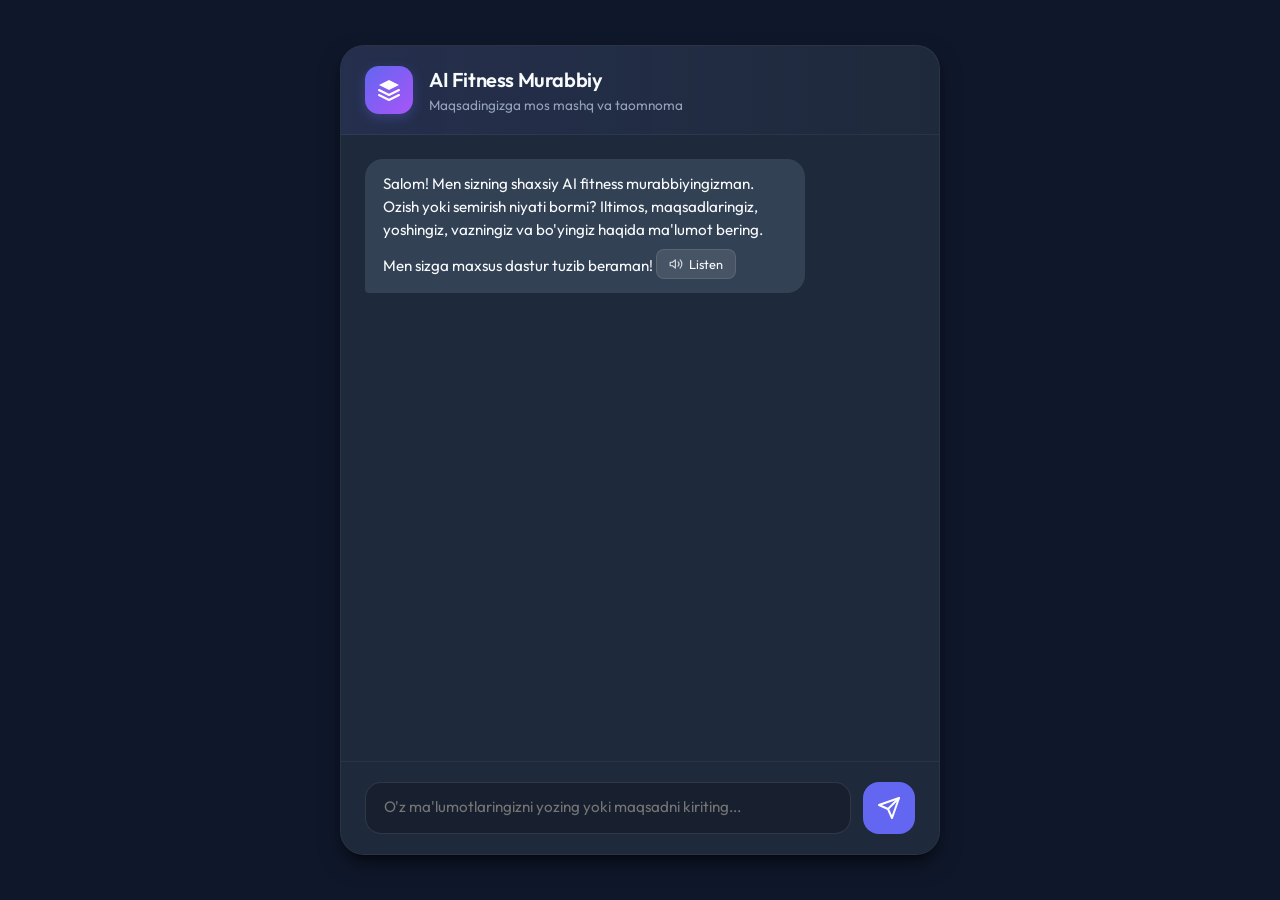
<file: ai-coach.html>
<!doctype html>
<html lang="uz">
  <head>
    <meta charset="UTF-8" />
    <meta name="viewport" content="width=device-width, initial-scale=1.0" />
    <title>AI Fitness Murabbiy</title>
    <!-- Google Fonts -->
    <link rel="preconnect" href="https://fonts.googleapis.com" />
    <link rel="preconnect" href="https://fonts.gstatic.com" crossorigin />
    <link
      href="https://fonts.googleapis.com/css2?family=Outfit:wght@300;400;600;700&display=swap"
      rel="stylesheet"
    />
    <link rel="stylesheet" href="ai-coach.css" />
  </head>
  <body>
    <div class="ai-container">
      <header class="ai-header">
        <div class="ai-avatar">
          <svg
            width="24"
            height="24"
            viewBox="0 0 24 24"
            fill="none"
            xmlns="http://www.w3.org/2000/svg"
          >
            <path d="M12 2L2 7L12 12L22 7L12 2Z" fill="white" />
            <path
              d="M2 17L12 22L22 17"
              stroke="white"
              stroke-width="2"
              stroke-linecap="round"
              stroke-linejoin="round"
            />
            <path
              d="M2 12L12 17L22 12"
              stroke="white"
              stroke-width="2"
              stroke-linecap="round"
              stroke-linejoin="round"
            />
          </svg>
        </div>
        <div class="ai-title-wrap">
          <h2>AI Fitness Murabbiy</h2>
          <p>Maqsadingizga mos mashq va taomnoma</p>
        </div>
      </header>

      <div class="chat-container" id="chat-box">
        <div class="message ai-message">
          <div class="msg-content">
            Salom! Men sizning shaxsiy AI fitness murabbiyingizman. Ozish yoki
            semirish niyati bormi? Iltimos, maqsadlaringiz, yoshingiz, vazningiz
            va bo'yingiz haqida ma'lumot bering. Men sizga maxsus dastur tuzib
            beraman!
            <button
              class="listen-btn"
              onclick="speakText(this.parentElement.innerText)"
            >
              <svg
                width="14"
                height="14"
                viewBox="0 0 24 24"
                fill="none"
                stroke="currentColor"
                stroke-width="2"
                stroke-linecap="round"
                stroke-linejoin="round"
              >
                <path d="M11 5L6 9H2v6h4l5 4V5z"></path>
                <path
                  d="M19.07 4.93a10 10 0 0 1 0 14.14M15.54 8.46a5 5 0 0 1 0 7.07"
                ></path>
              </svg>
              Listen
            </button>
          </div>
        </div>
        <!-- Dinamik xabarlar shu yerga tushadi -->
      </div>

      <div class="input-area">
        <textarea
          id="user-input"
          placeholder="O'z ma'lumotlaringizni yozing yoki maqsadni kiriting..."
          rows="1"
        ></textarea>
        <button id="send-btn" class="send-btn" aria-label="Yuborish">
          <svg
            width="24"
            height="24"
            viewBox="0 0 24 24"
            fill="none"
            xmlns="http://www.w3.org/2000/svg"
          >
            <path
              d="M22 2L11 13"
              stroke="white"
              stroke-width="2"
              stroke-linecap="round"
              stroke-linejoin="round"
            />
            <path
              d="M22 2L15 22L11 13L2 9L22 2Z"
              stroke="white"
              stroke-width="2"
              stroke-linecap="round"
              stroke-linejoin="round"
            />
          </svg>
        </button>
      </div>
    </div>

    <!-- AI Script -->
    <script src="./js/ai-coach.js"></script>
  </body>
</html>
</file>
<file: ai-coach.css>
:root {
    --primary: #6366f1;
    --primary-hover: #4f46e5;
    --bg-color: #0f172a;
    --panel-bg: #1e293b;
    --text-main: #f8fafc;
    --text-muted: #94a3b8;
    --ai-msg-bg: #334155;
    --user-msg-bg: #6366f1;
    --shadow: 0 10px 25px -5px rgba(0, 0, 0, 0.5), 0 8px 10px -6px rgba(0, 0, 0, 0.5);
}

* {
    margin: 0;
    padding: 0;
    box-sizing: border-box;
}

body {
    font-family: 'Outfit', sans-serif;
    background-color: var(--bg-color);
    color: var(--text-main);
    display: flex;
    justify-content: center;
    align-items: center;
    min-height: 100vh;
    padding: 1rem;
}

.ai-container {
    width: 100%;
    max-width: 600px;
    height: 90vh;
    background-color: var(--panel-bg);
    border-radius: 24px;
    display: flex;
    flex-direction: column;
    box-shadow: var(--shadow);
    overflow: hidden;
    position: relative;
    border: 1px solid rgba(255, 255, 255, 0.05);
}

.ai-header {
    padding: 20px 24px;
    display: flex;
    align-items: center;
    gap: 16px;
    background: linear-gradient(to right, rgba(99, 102, 241, 0.1), transparent);
    border-bottom: 1px solid rgba(255, 255, 255, 0.05);
}

.ai-avatar {
    width: 48px;
    height: 48px;
    background: linear-gradient(135deg, #6366f1 0%, #a855f7 100%);
    border-radius: 14px;
    display: flex;
    justify-content: center;
    align-items: center;
    box-shadow: 0 4px 12px rgba(99, 102, 241, 0.3);
}

.ai-title-wrap h2 {
    font-size: 1.25rem;
    font-weight: 600;
    letter-spacing: -0.02em;
}

.ai-title-wrap p {
    font-size: 0.85rem;
    color: var(--text-muted);
    margin-top: 4px;
}

.chat-container {
    flex: 1;
    overflow-y: auto;
    padding: 24px;
    display: flex;
    flex-direction: column;
    gap: 20px;
    scroll-behavior: smooth;
}

.chat-container::-webkit-scrollbar {
    width: 6px;
}
.chat-container::-webkit-scrollbar-thumb {
    background-color: rgba(255, 255, 255, 0.1);
    border-radius: 10px;
}

.message {
    display: flex;
    width: 100%;
}

.message.ai-message {
    justify-content: flex-start;
}

.message.user-message {
    justify-content: flex-end;
}

.msg-content {
    max-width: 80%;
    padding: 14px 18px;
    border-radius: 18px;
    font-size: 0.95rem;
    line-height: 1.5;
    animation: fadeIn 0.3s ease forwards;
}

.ai-message .msg-content {
    background-color: var(--ai-msg-bg);
    border-bottom-left-radius: 4px;
}

.user-message .msg-content {
    background-color: var(--user-msg-bg);
    border-bottom-right-radius: 4px;
    box-shadow: 0 4px 12px rgba(99, 102, 241, 0.2);
}

.loading-indicator {
    display: flex;
    gap: 6px;
    align-items: center;
    padding: 6px 12px;
}

.dot {
    width: 6px;
    height: 6px;
    background-color: var(--text-muted);
    border-radius: 50%;
    animation: bounce 1.4s infinite ease-in-out both;
}

.dot:nth-child(1) { animation-delay: -0.32s; }
.dot:nth-child(2) { animation-delay: -0.16s; }

.input-area {
    padding: 20px 24px;
    display: flex;
    gap: 12px;
    align-items: flex-end;
    background-color: var(--panel-bg);
    border-top: 1px solid rgba(255, 255, 255, 0.05);
}

textarea {
    flex: 1;
    background-color: rgba(0, 0, 0, 0.2);
    border: 1px solid rgba(255, 255, 255, 0.1);
    border-radius: 16px;
    padding: 14px 18px;
    color: var(--text-main);
    font-family: inherit;
    font-size: 0.95rem;
    resize: none;
    outline: none;
    transition: border-color 0.2s, background-color 0.2s;
    max-height: 120px;
    min-height: 52px;
}

textarea:focus {
    border-color: var(--primary);
    background-color: rgba(0, 0, 0, 0.4);
}

.send-btn {
    width: 52px;
    height: 52px;
    border-radius: 16px;
    border: none;
    background-color: var(--primary);
    color: white;
    display: flex;
    justify-content: center;
    align-items: center;
    cursor: pointer;
    transition: background-color 0.2s, transform 0.1s;
    flex-shrink: 0;
}

.send-btn:hover {
    background-color: var(--primary-hover);
}

.send-btn:active {
    transform: scale(0.95);
}

@keyframes fadeIn {
    from { opacity: 0; transform: translateY(10px); }
    to { opacity: 1; transform: translateY(0); }
}

@keyframes bounce {
    0%, 80%, 100% { transform: scale(0); }
    40% { transform: scale(1); }
}

/* Markdown styllari AI javobi uchun */
.msg-content strong {
    color: #e2e8f0;
}
.msg-content ul, .msg-content ol {
    margin-top: 8px;
    margin-bottom: 8px;
    padding-left: 20px;
}
.msg-content li {
    margin-bottom: 4px;
}

/* Listen Button Styles */
.listen-btn {
    display: inline-flex;
    align-items: center;
    gap: 6px;
    background: rgba(255, 255, 255, 0.1);
    border: 1px solid rgba(255, 255, 255, 0.1);
    border-radius: 8px;
    padding: 6px 12px;
    color: var(--text-main);
    font-size: 0.8rem;
    cursor: pointer;
    margin-top: 8px;
    transition: all 0.2s;
    font-family: inherit;
}

.listen-btn:hover {
    background: rgba(255, 255, 255, 0.2);
    border-color: var(--primary);
}

.listen-btn svg {
    opacity: 0.8;
}
</file>
